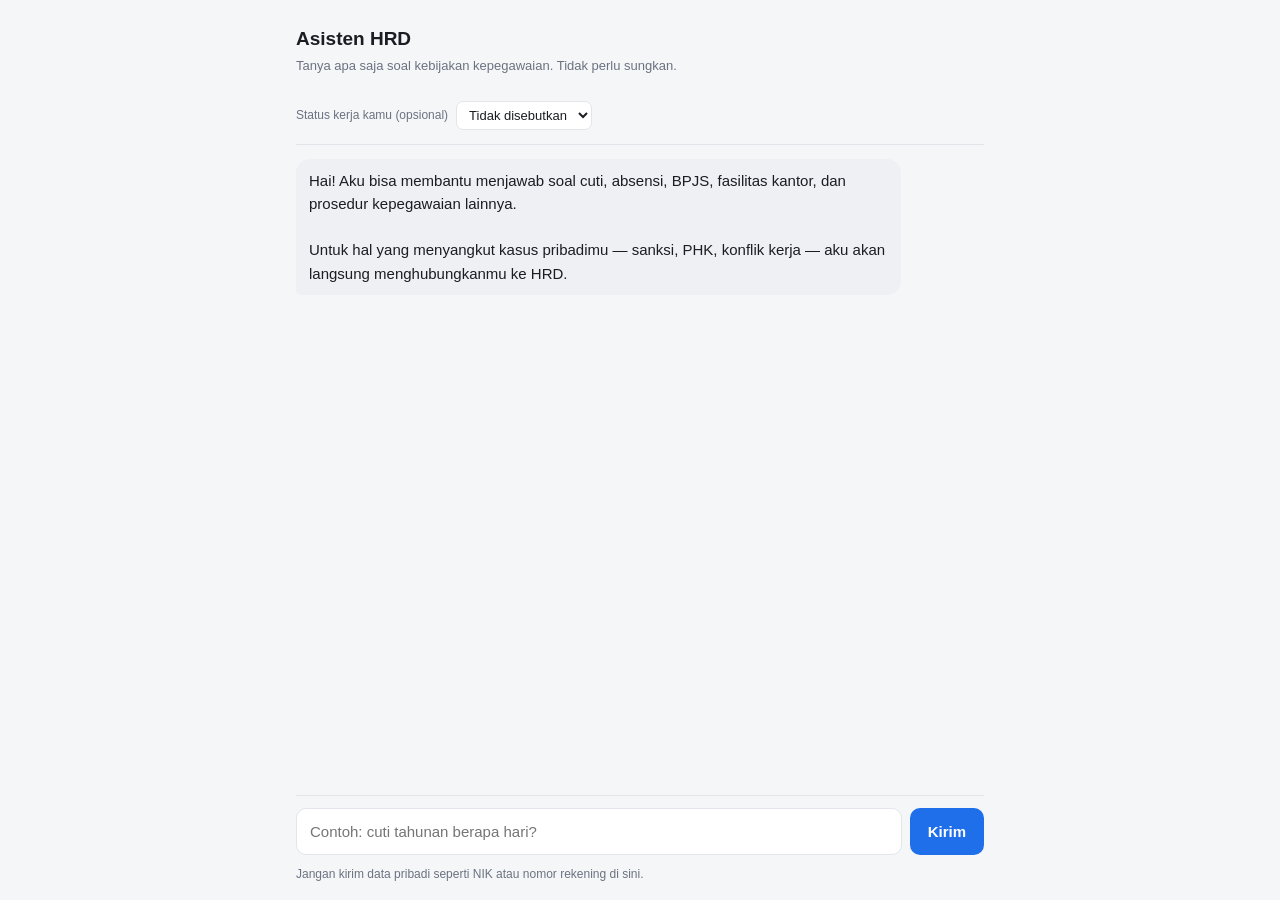
<file: static/index.html>
<!DOCTYPE html>
<html lang="id">
<head>
<meta charset="utf-8">
<meta name="viewport" content="width=device-width, initial-scale=1">
<title>Asisten HRD</title>
<style>
  :root {
    --bg: #f5f6f8; --card: #ffffff; --tx: #1b1d22; --tx-dim: #6b7280;
    --line: #e3e5ea; --me: #1f6feb; --me-tx: #ffffff; --bot: #eef0f4;
    --warn-bg: #fff7e6; --warn-line: #f0c36d; --warn-tx: #6b4c07;
    --esc-bg: #fdeceb; --esc-line: #f0b3ad; --esc-tx: #8a1c12;
  }
  @media (prefers-color-scheme: dark) {
    :root:not([data-theme="light"]) {
      --bg: #14161a; --card: #1c1f25; --tx: #e8eaed; --tx-dim: #9aa2ad;
      --line: #2c3037; --bot: #262a31;
      --warn-bg: #2e2510; --warn-line: #6b5518; --warn-tx: #f0d493;
      --esc-bg: #331916; --esc-line: #6b2a24; --esc-tx: #f3a79d;
    }
  }
  * { box-sizing: border-box; }
  body {
    margin: 0; background: var(--bg); color: var(--tx);
    font: 15px/1.55 -apple-system, BlinkMacSystemFont, "Segoe UI", Roboto, sans-serif;
    display: flex; justify-content: center; min-height: 100vh;
  }
  .wrap { width: 100%; max-width: 720px; padding: 16px; display: flex; flex-direction: column; }
  header { padding: 8px 0 14px; }
  h1 { font-size: 19px; margin: 0 0 3px; }
  .sub { color: var(--tx-dim); font-size: 13px; }
  .bar {
    display: flex; gap: 8px; align-items: center; flex-wrap: wrap;
    padding: 10px 0 14px; border-bottom: 1px solid var(--line); margin-bottom: 14px;
  }
  label { font-size: 12px; color: var(--tx-dim); }
  select {
    font: inherit; font-size: 13px; padding: 5px 8px; border-radius: 7px;
    border: 1px solid var(--line); background: var(--card); color: var(--tx);
  }
  #log { flex: 1; display: flex; flex-direction: column; gap: 12px; padding-bottom: 14px; }
  .msg { display: flex; }
  .msg.me { justify-content: flex-end; }
  .bubble {
    max-width: 88%; padding: 10px 13px; border-radius: 14px;
    background: var(--bot); white-space: pre-wrap; overflow-wrap: anywhere;
  }
  .me .bubble { background: var(--me); color: var(--me-tx); border-bottom-right-radius: 5px; }
  .bot .bubble { border-bottom-left-radius: 5px; }
  .meta { font-size: 11.5px; color: var(--tx-dim); margin-top: 7px; }
  .tag {
    display: inline-block; font-size: 11px; padding: 2px 7px; border-radius: 20px;
    border: 1px solid var(--line); margin: 3px 4px 0 0;
  }
  .status {
    display: block; font-size: 11px; font-weight: 600;
    padding: 3px 10px; border-radius: 20px; margin-top: 9px;
    width: max-content; max-width: 100%;
  }
  .status.tahan { background: var(--warn-bg); border: 1px solid var(--warn-line); color: var(--warn-tx); }
  .status.esk { background: var(--esc-bg); border: 1px solid var(--esc-line); color: var(--esc-tx); }
  .disclaimer {
    font-size: 11.5px; background: var(--warn-bg); border: 1px solid var(--warn-line);
    color: var(--warn-tx); padding: 7px 10px; border-radius: 9px; margin-top: 8px;
  }
  form { display: flex; gap: 8px; padding: 12px 0 4px; border-top: 1px solid var(--line); }
  input[type=text] {
    flex: 1; font: inherit; padding: 11px 13px; border-radius: 10px;
    border: 1px solid var(--line); background: var(--card); color: var(--tx);
  }
  button {
    font: inherit; font-weight: 600; padding: 11px 18px; border: 0; border-radius: 10px;
    background: var(--me); color: #fff; cursor: pointer;
  }
  button:disabled { opacity: .5; cursor: default; }
  .hint { color: var(--tx-dim); font-size: 12px; padding-top: 6px; }
</style>
</head>
<body>
<div class="wrap">
  <header>
    <h1>Asisten HRD</h1>
    <div class="sub">Tanya apa saja soal kebijakan kepegawaian. Tidak perlu sungkan.</div>
  </header>

  <div class="bar">
    <label for="status">Status kerja kamu (opsional)</label>
    <select id="status">
      <option value="tidak_diketahui">Tidak disebutkan</option>
      <option value="tetap">Karyawan tetap</option>
      <option value="pkwt">PKWT / kontrak</option>
      <option value="harian">Harian</option>
      <option value="outsourcing">Outsourcing</option>
      <option value="magang">Magang</option>
    </select>
  </div>

  <div id="log"></div>

  <form id="f">
    <input id="q" type="text" autocomplete="off"
           placeholder="Contoh: cuti tahunan berapa hari?" required>
    <button id="send" type="submit">Kirim</button>
  </form>
  <div class="hint">Jangan kirim data pribadi seperti NIK atau nomor rekening di sini.</div>
</div>

<script>
const log = document.getElementById('log');
const form = document.getElementById('f');
const input = document.getElementById('q');
const send = document.getElementById('send');
const statusSel = document.getElementById('status');

// Session id per-tab. Disimpan di sessionStorage supaya refresh tidak
// kehilangan konteks, tapi tab lain punya percakapan sendiri.
let sid;
try {
  sid = sessionStorage.getItem('sid');
  if (!sid) { sid = 'web-' + crypto.randomUUID(); sessionStorage.setItem('sid', sid); }
} catch (e) { sid = 'web-' + Math.random().toString(36).slice(2, 14); }

function bubble(who, text) {
  const row = document.createElement('div');
  row.className = 'msg ' + who;
  const b = document.createElement('div');
  b.className = 'bubble';
  b.textContent = text;
  row.appendChild(b);
  log.appendChild(row);
  window.scrollTo(0, document.body.scrollHeight);
  return b;
}

// Apa yang terjadi pada pertanyaan ini. Teks jawabannya sudah menjelaskan,
// tapi penanda visual membuat karyawan langsung tahu ini belum jawaban final
// dan tidak perlu menunggu di depan layar.
const STATUS = {
  ditahan_draf: { kelas: 'tahan', teks: 'Menunggu ditinjau HRD' },
  dieskalasi:   { kelas: 'esk',   teks: 'Diteruskan ke HRD' },
};

function tambahMeta(b, data) {
  const st = STATUS[data.hasil];
  if (st) {
    const s = document.createElement('div');
    s.className = 'status ' + st.kelas;
    s.textContent = st.teks;
    b.appendChild(s);
  }
  if (data.sumber && data.sumber.length) {
    const m = document.createElement('div');
    m.className = 'meta';
    m.textContent = 'Sumber: ';
    data.sumber.forEach(s => {
      const t = document.createElement('span');
      t.className = 'tag';
      t.textContent = s;
      m.appendChild(t);
    });
    b.appendChild(m);
  }
  if (data.disclaimer) {
    const d = document.createElement('div');
    d.className = 'disclaimer';
    d.textContent = data.disclaimer;
    b.appendChild(d);
  }
}

// Menonaktifkan tombol saja tidak cukup: menekan Enter di kolom teks tetap
// mengirim form, jadi satu pertanyaan bisa terkirim berkali-kali sebelum yang
// pertama selesai. Penjaganya harus di handler, bukan di tombol.
// Riwayat percakapan disimpan di sessionStorage, bukan ditarik ulang dari server.
// Alasannya: session_id sendiri hidup di sessionStorage. Kalau penyimpanan itu
// hilang, id-nya ikut hilang dan riwayat di server tidak bisa dijangkau lagi —
// jadi endpoint riwayat tidak menambah daya tahan apa pun, hanya menambah satu
// jalur tanpa autentikasi yang menyajikan isi percakapan orang. Umur simpannya
// sama persis, risikonya tidak.
const KUNCI_RIWAYAT = 'riwayat';
const MAKS_RIWAYAT = 40;

let riwayat = [];
try {
  riwayat = JSON.parse(sessionStorage.getItem(KUNCI_RIWAYAT) || '[]');
  if (!Array.isArray(riwayat)) riwayat = [];
} catch (e) { riwayat = []; }

function catat(who, text, data) {
  riwayat.push(data ? { who, text, data } : { who, text });
  if (riwayat.length > MAKS_RIWAYAT) riwayat = riwayat.slice(-MAKS_RIWAYAT);
  try {
    sessionStorage.setItem(KUNCI_RIWAYAT, JSON.stringify(riwayat));
  } catch (e) {
    // Kuota penuh, mode penyamaran, atau storage diblokir. Percakapan tetap
    // jalan, cuma tidak bertahan saat refresh — ini tidak boleh menggagalkan
    // pengiriman pertanyaan.
  }
}

// Satu pintu untuk menampilkan jawaban: isi balon, tempel meta, lalu catat.
// Supaya jalur sukses dan jalur galat tidak bisa lupa menyimpan.
function jawab(b, text, data) {
  b.textContent = text;
  if (data) tambahMeta(b, data);
  catat('bot', text, data);
}

// Menonaktifkan tombol saja tidak cukup: menekan Enter di kolom teks tetap
// mengirim form, jadi satu pertanyaan bisa terkirim berkali-kali sebelum yang
// pertama selesai. Penjaganya harus di handler, bukan di tombol.
let sibuk = false;

form.addEventListener('submit', async (e) => {
  e.preventDefault();
  if (sibuk) return;
  const pesan = input.value.trim();
  if (!pesan) return;
  sibuk = true;
  bubble('me', pesan);
  catat('me', pesan);
  input.value = '';
  send.disabled = true;
  const pending = bubble('bot', 'Sedang mencari di dokumen kebijakan…');

  try {
    const r = await fetch('/api/chat', {
      method: 'POST',
      headers: { 'Content-Type': 'application/json' },
      body: JSON.stringify({
        session_id: sid, pesan, status_kerja: statusSel.value, channel: 'web'
      })
    });
    // Server yang menjawab dengan galat bukan hal yang sama dengan server yang
    // tidak terjangkau — pesannya jangan diseragamkan jadi "koneksi gagal".
    if (r.status === 422) {
      jawab(pending, 'Pertanyaannya terlalu panjang atau kosong. '
        + 'Coba tulis ulang lebih pendek.');
      return;
    }
    if (!r.ok) {
      jawab(pending, 'Layanannya sedang bermasalah dan sudah tercatat di tim teknis. '
        + 'Untuk yang mendesak, hubungi HRD langsung.');
      return;
    }
    const data = await r.json();
    jawab(pending, data.pesan, {
      hasil: data.hasil, sumber: data.sumber, disclaimer: data.disclaimer,
    });
  } catch (err) {
    jawab(pending, 'Maaf, koneksi ke server gagal. '
      + 'Coba lagi sebentar, atau hubungi HRD langsung.');
  } finally {
    sibuk = false;
    send.disabled = false;
    input.focus();
  }
});

bubble('bot',
  'Hai! Aku bisa membantu menjawab soal cuti, absensi, BPJS, fasilitas kantor, ' +
  'dan prosedur kepegawaian lainnya.\n\nUntuk hal yang menyangkut kasus pribadimu ' +
  '— sanksi, PHK, konflik kerja — aku akan langsung menghubungkanmu ke HRD.');

// Tampilkan lagi percakapan sebelumnya. Tanpa ini, refresh terlihat seperti
// kehilangan konteks padahal server masih mengingatnya, dan karyawan mengulang
// pertanyaan yang sama.
riwayat.forEach(r => {
  const b = bubble(r.who, r.text);
  if (r.data) tambahMeta(b, r.data);
});
</script>
</body>
</html>
</file>
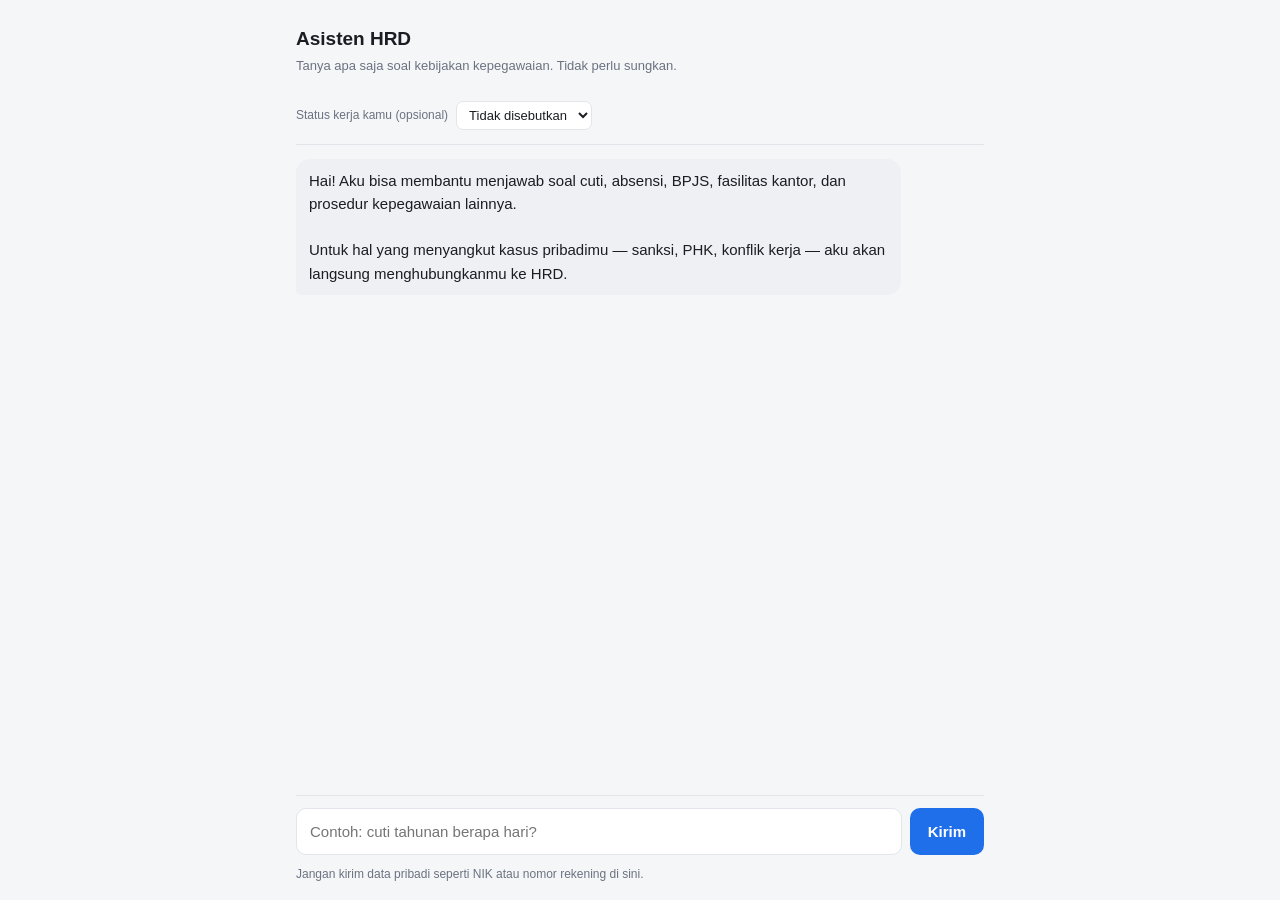
<file: hrd-chatbot/static/index.html>
<!DOCTYPE html>
<html lang="id">
<head>
<meta charset="utf-8">
<meta name="viewport" content="width=device-width, initial-scale=1">
<title>Asisten HRD</title>
<style>
  :root {
    --bg: #f5f6f8; --card: #ffffff; --tx: #1b1d22; --tx-dim: #6b7280;
    --line: #e3e5ea; --me: #1f6feb; --me-tx: #ffffff; --bot: #eef0f4;
    --warn-bg: #fff7e6; --warn-line: #f0c36d; --warn-tx: #6b4c07;
  }
  @media (prefers-color-scheme: dark) {
    :root:not([data-theme="light"]) {
      --bg: #14161a; --card: #1c1f25; --tx: #e8eaed; --tx-dim: #9aa2ad;
      --line: #2c3037; --bot: #262a31;
      --warn-bg: #2e2510; --warn-line: #6b5518; --warn-tx: #f0d493;
    }
  }
  * { box-sizing: border-box; }
  body {
    margin: 0; background: var(--bg); color: var(--tx);
    font: 15px/1.55 -apple-system, BlinkMacSystemFont, "Segoe UI", Roboto, sans-serif;
    display: flex; justify-content: center; min-height: 100vh;
  }
  .wrap { width: 100%; max-width: 720px; padding: 16px; display: flex; flex-direction: column; }
  header { padding: 8px 0 14px; }
  h1 { font-size: 19px; margin: 0 0 3px; }
  .sub { color: var(--tx-dim); font-size: 13px; }
  .bar {
    display: flex; gap: 8px; align-items: center; flex-wrap: wrap;
    padding: 10px 0 14px; border-bottom: 1px solid var(--line); margin-bottom: 14px;
  }
  label { font-size: 12px; color: var(--tx-dim); }
  select {
    font: inherit; font-size: 13px; padding: 5px 8px; border-radius: 7px;
    border: 1px solid var(--line); background: var(--card); color: var(--tx);
  }
  #log { flex: 1; display: flex; flex-direction: column; gap: 12px; padding-bottom: 14px; }
  .msg { display: flex; }
  .msg.me { justify-content: flex-end; }
  .bubble {
    max-width: 88%; padding: 10px 13px; border-radius: 14px;
    background: var(--bot); white-space: pre-wrap; overflow-wrap: anywhere;
  }
  .me .bubble { background: var(--me); color: var(--me-tx); border-bottom-right-radius: 5px; }
  .bot .bubble { border-bottom-left-radius: 5px; }
  .meta { font-size: 11.5px; color: var(--tx-dim); margin-top: 7px; }
  .tag {
    display: inline-block; font-size: 11px; padding: 2px 7px; border-radius: 20px;
    border: 1px solid var(--line); margin: 3px 4px 0 0;
  }
  .disclaimer {
    font-size: 11.5px; background: var(--warn-bg); border: 1px solid var(--warn-line);
    color: var(--warn-tx); padding: 7px 10px; border-radius: 9px; margin-top: 8px;
  }
  form { display: flex; gap: 8px; padding: 12px 0 4px; border-top: 1px solid var(--line); }
  input[type=text] {
    flex: 1; font: inherit; padding: 11px 13px; border-radius: 10px;
    border: 1px solid var(--line); background: var(--card); color: var(--tx);
  }
  button {
    font: inherit; font-weight: 600; padding: 11px 18px; border: 0; border-radius: 10px;
    background: var(--me); color: #fff; cursor: pointer;
  }
  button:disabled { opacity: .5; cursor: default; }
  .hint { color: var(--tx-dim); font-size: 12px; padding-top: 6px; }
</style>
</head>
<body>
<div class="wrap">
  <header>
    <h1>Asisten HRD</h1>
    <div class="sub">Tanya apa saja soal kebijakan kepegawaian. Tidak perlu sungkan.</div>
  </header>

  <div class="bar">
    <label for="status">Status kerja kamu (opsional)</label>
    <select id="status">
      <option value="tidak_diketahui">Tidak disebutkan</option>
      <option value="tetap">Karyawan tetap</option>
      <option value="pkwt">PKWT / kontrak</option>
      <option value="harian">Harian</option>
      <option value="outsourcing">Outsourcing</option>
      <option value="magang">Magang</option>
    </select>
  </div>

  <div id="log"></div>

  <form id="f">
    <input id="q" type="text" autocomplete="off"
           placeholder="Contoh: cuti tahunan berapa hari?" required>
    <button id="send" type="submit">Kirim</button>
  </form>
  <div class="hint">Jangan kirim data pribadi seperti NIK atau nomor rekening di sini.</div>
</div>

<script>
const log = document.getElementById('log');
const form = document.getElementById('f');
const input = document.getElementById('q');
const send = document.getElementById('send');
const statusSel = document.getElementById('status');

// Session id per-tab. Disimpan di sessionStorage supaya refresh tidak
// kehilangan konteks, tapi tab lain punya percakapan sendiri.
let sid;
try {
  sid = sessionStorage.getItem('sid');
  if (!sid) { sid = 'web-' + crypto.randomUUID(); sessionStorage.setItem('sid', sid); }
} catch (e) { sid = 'web-' + Math.random().toString(36).slice(2, 14); }

function bubble(who, text) {
  const row = document.createElement('div');
  row.className = 'msg ' + who;
  const b = document.createElement('div');
  b.className = 'bubble';
  b.textContent = text;
  row.appendChild(b);
  log.appendChild(row);
  window.scrollTo(0, document.body.scrollHeight);
  return b;
}

function tambahMeta(b, data) {
  if (data.sumber && data.sumber.length) {
    const m = document.createElement('div');
    m.className = 'meta';
    m.textContent = 'Sumber: ';
    data.sumber.forEach(s => {
      const t = document.createElement('span');
      t.className = 'tag';
      t.textContent = s;
      m.appendChild(t);
    });
    b.appendChild(m);
  }
  if (data.disclaimer) {
    const d = document.createElement('div');
    d.className = 'disclaimer';
    d.textContent = data.disclaimer;
    b.appendChild(d);
  }
}

form.addEventListener('submit', async (e) => {
  e.preventDefault();
  const pesan = input.value.trim();
  if (!pesan) return;
  bubble('me', pesan);
  input.value = '';
  send.disabled = true;
  const pending = bubble('bot', 'Sedang mencari di dokumen kebijakan…');

  try {
    const r = await fetch('/api/chat', {
      method: 'POST',
      headers: { 'Content-Type': 'application/json' },
      body: JSON.stringify({
        session_id: sid, pesan, status_kerja: statusSel.value, channel: 'web'
      })
    });
    if (!r.ok) throw new Error('HTTP ' + r.status);
    const data = await r.json();
    pending.textContent = data.pesan;
    tambahMeta(pending, data);
  } catch (err) {
    pending.textContent =
      'Maaf, koneksi ke server gagal. Coba lagi sebentar, atau hubungi HRD langsung.';
  } finally {
    send.disabled = false;
    input.focus();
  }
});

bubble('bot',
  'Hai! Aku bisa membantu menjawab soal cuti, absensi, BPJS, fasilitas kantor, ' +
  'dan prosedur kepegawaian lainnya.\n\nUntuk hal yang menyangkut kasus pribadimu ' +
  '— sanksi, PHK, konflik kerja — aku akan langsung menghubungkanmu ke HRD.');
</script>
</body>
</html>
</file>
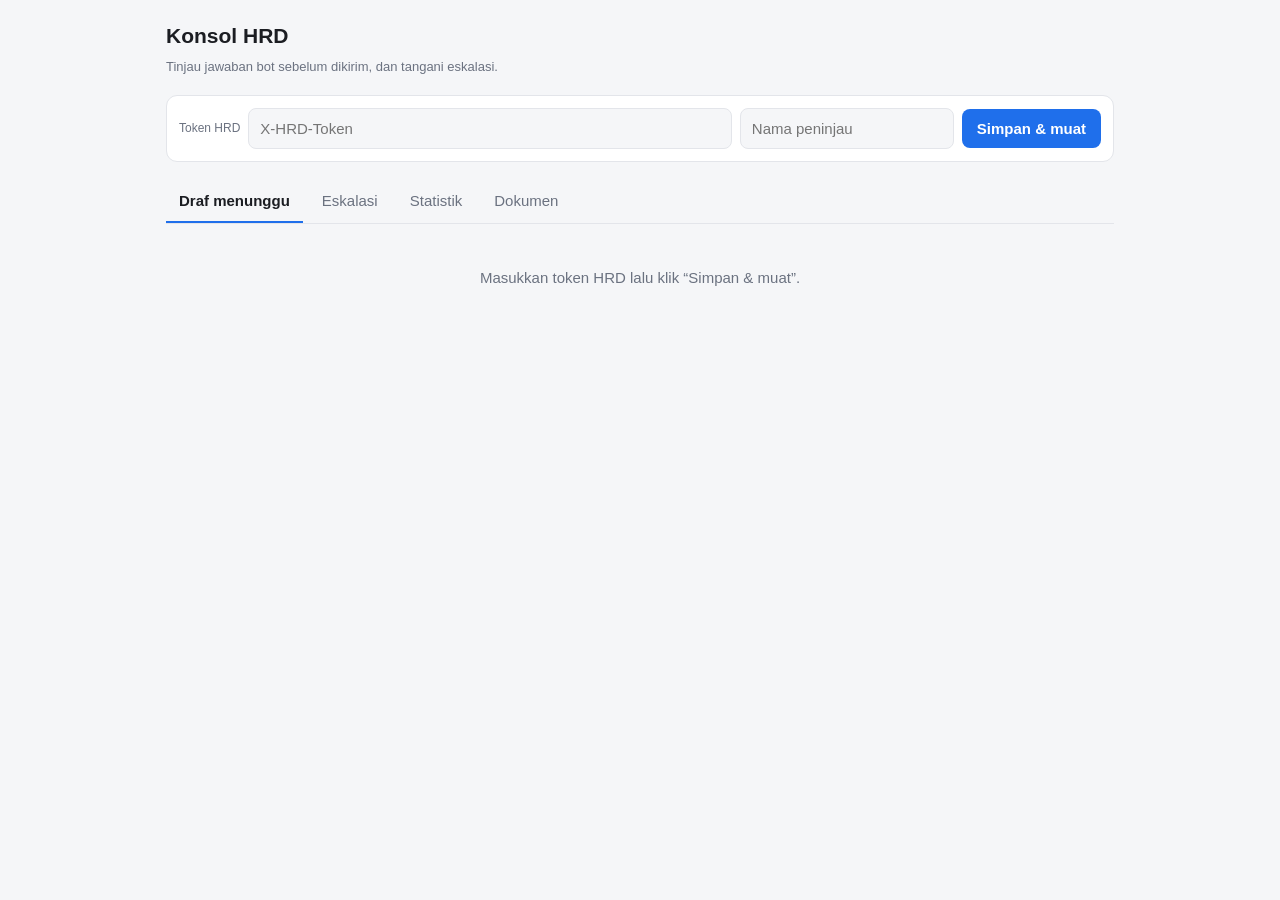
<file: static/hrd.html>
<!DOCTYPE html>
<html lang="id">
<head>
<meta charset="utf-8">
<meta name="viewport" content="width=device-width, initial-scale=1">
<title>Konsol HRD</title>
<style>
  :root {
    --bg:#f5f6f8; --card:#fff; --tx:#1b1d22; --dim:#6b7280; --line:#e3e5ea;
    --ok:#1a7f37; --no:#b42318; --pri:#1f6feb; --code:#f2f3f6;
    --k:#fde8e6; --k-tx:#8a1c12; --t:#fff4e5; --t-tx:#7a4a06; --n:#eef0f4; --n-tx:#44484f;
    --ok-bg:#e7f6ec; --ok-tx:#14682d; --f-kritis:#b42318; --f-tinggi:#b7791f;
    --f-normal:#8b919c; --f-ok:#1a7f37;
  }
  @media (prefers-color-scheme: dark) {
    :root:not([data-theme="light"]) {
      --bg:#14161a; --card:#1c1f25; --tx:#e8eaed; --dim:#9aa2ad; --line:#2c3037;
      --code:#24272e; --k:#3a1714; --k-tx:#f5a99f; --t:#332507; --t-tx:#f0c987;
      --n:#262a31; --n-tx:#c2c7ce;
      --ok-bg:#15301e; --ok-tx:#6ed58c; --f-kritis:#e8675a; --f-tinggi:#dda93a;
      --f-normal:#79808c; --f-ok:#3fae63;
    }
  }
  *{box-sizing:border-box}
  body{margin:0;background:var(--bg);color:var(--tx);
    font:15px/1.55 -apple-system,BlinkMacSystemFont,"Segoe UI",Roboto,sans-serif}
  .wrap{max-width:980px;margin:0 auto;padding:20px 16px 60px}
  h1{font-size:21px;margin:0 0 4px}
  .sub{color:var(--dim);font-size:13px;margin-bottom:18px}
  .auth{display:flex;gap:8px;align-items:center;flex-wrap:wrap;
    background:var(--card);border:1px solid var(--line);border-radius:11px;padding:12px;margin-bottom:18px}
  input,textarea,button{font:inherit}
  input[type=password],input[type=text]{padding:8px 11px;border-radius:8px;
    border:1px solid var(--line);background:var(--bg);color:var(--tx)}
  button{padding:8px 15px;border:0;border-radius:8px;background:var(--pri);color:#fff;
    font-weight:600;cursor:pointer}
  button.ghost{background:transparent;color:var(--pri);border:1px solid var(--line)}
  button.ok{background:var(--ok)} button.no{background:var(--no)}
  button:disabled{opacity:.5;cursor:default}
  nav{display:flex;gap:6px;margin-bottom:16px;border-bottom:1px solid var(--line)}
  nav button{background:transparent;color:var(--dim);border-radius:0;
    border-bottom:2px solid transparent;font-weight:500;padding:9px 13px}
  nav button.on{color:var(--tx);border-bottom-color:var(--pri);font-weight:600}
  .card{background:var(--card);border:1px solid var(--line);border-radius:11px;
    padding:15px;margin-bottom:13px}
  .q{font-weight:600;margin-bottom:9px}
  .a{background:var(--code);border-radius:9px;padding:11px;white-space:pre-wrap;
    overflow-wrap:anywhere;font-size:14px}
  textarea{width:100%;min-height:110px;padding:11px;border-radius:9px;
    border:1px solid var(--line);background:var(--bg);color:var(--tx);
    white-space:pre-wrap;resize:vertical;margin-top:9px}
  .row{display:flex;gap:8px;margin-top:11px;flex-wrap:wrap;align-items:center}
  .meta{font-size:12px;color:var(--dim);margin-top:8px}
  .pill{display:inline-block;font-size:11px;font-weight:600;padding:2px 9px;
    border-radius:20px;margin-right:5px}
  .pill.kritis{background:var(--k);color:var(--k-tx)}
  .pill.tinggi{background:var(--t);color:var(--t-tx)}
  .pill.normal{background:var(--n);color:var(--n-tx)}
  .grid{display:grid;grid-template-columns:repeat(auto-fit,minmax(150px,1fr));gap:11px}
  .kpi{background:var(--card);border:1px solid var(--line);border-radius:11px;padding:14px}
  .kpi .n{font-size:25px;font-weight:700} .kpi .l{font-size:12px;color:var(--dim)}
  .empty{color:var(--dim);padding:26px;text-align:center}
  pre{background:var(--code);padding:12px;border-radius:9px;overflow:auto;font-size:12.5px}
  .kpi .h{font-size:11.5px;color:var(--dim);margin-top:4px}
  .sect{font-size:11.5px;font-weight:700;letter-spacing:.05em;text-transform:uppercase;
    color:var(--dim);margin:0 0 12px}
  .bars{display:flex;flex-direction:column;gap:13px}
  .bar-row{display:grid;grid-template-columns:1fr auto;gap:5px 10px;align-items:center}
  .bar-name{font-size:13.5px;font-weight:500;display:flex;align-items:center;gap:7px;flex-wrap:wrap}
  .bar-n{font-size:14px;font-weight:700;font-variant-numeric:tabular-nums}
  .bar-track{grid-column:1/-1;height:7px;border-radius:5px;background:var(--code);overflow:hidden}
  .bar-fill{height:100%;border-radius:5px}
  .f-kritis{background:var(--f-kritis)} .f-tinggi{background:var(--f-tinggi)}
  .f-normal{background:var(--f-normal)} .f-ok{background:var(--f-ok)} .f-no{background:var(--f-kritis)}
  .pill.ok{background:var(--ok-bg);color:var(--ok-tx)}
  .pill.no{background:var(--k);color:var(--k-tx)}
  .banner{border-radius:9px;padding:12px 14px;font-size:13.5px;line-height:1.5}
  .banner.ok{background:var(--ok-bg);color:var(--ok-tx)}
  .banner.warn{background:var(--t);color:var(--t-tx)}
  .banner.no{background:var(--k);color:var(--k-tx)}
  .banner code{background:rgba(0,0,0,.08);padding:1px 5px;border-radius:4px;font-size:12.5px}
  .hint{font-size:12.5px;color:var(--dim);margin-top:14px;padding-top:12px;border-top:1px solid var(--line)}
  .hint code{background:var(--code);padding:1px 5px;border-radius:4px;font-size:12px}
  .chips{display:flex;flex-wrap:wrap;gap:6px;margin-top:12px}
  .chip{font-size:12.5px;padding:4px 10px;border-radius:7px;background:var(--code);
    border:1px solid var(--line);font-family:ui-monospace,SFMono-Regular,Menlo,monospace}
  .tok{display:grid;grid-template-columns:repeat(auto-fit,minmax(105px,1fr));gap:9px}
  .tok>div{background:var(--code);border-radius:9px;padding:11px 13px}
  .tok .tn{font-size:19px;font-weight:700;font-variant-numeric:tabular-nums}
  .tok .tl{font-size:11.5px;color:var(--dim);margin-top:2px}
</style>
</head>
<body>
<div class="wrap">
  <h1>Konsol HRD</h1>
  <div class="sub">Tinjau jawaban bot sebelum dikirim, dan tangani eskalasi.</div>

  <div class="auth">
    <label for="tok" style="font-size:12px;color:var(--dim)">Token HRD</label>
    <input id="tok" type="password" placeholder="X-HRD-Token" style="flex:1;min-width:180px">
    <input id="rev" type="text" placeholder="Nama peninjau" style="min-width:150px">
    <button id="save">Simpan &amp; muat</button>
  </div>

  <nav>
    <button data-tab="drafts" class="on">Draf menunggu</button>
    <button data-tab="esc">Eskalasi</button>
    <button data-tab="stats">Statistik</button>
    <button data-tab="korpus">Dokumen</button>
  </nav>

  <div id="view"><div class="empty">Masukkan token HRD lalu klik “Simpan &amp; muat”.</div></div>
</div>

<script>
const view = document.getElementById('view');
const tokEl = document.getElementById('tok');
const revEl = document.getElementById('rev');
let tab = 'drafts';

// Token & nama peninjau disimpan lokal supaya tidak diketik ulang tiap muat.
// Ini kemudahan per-peninjau, bukan mekanisme keamanan.
try {
  tokEl.value = localStorage.getItem('hrd_tok') || '';
  revEl.value = localStorage.getItem('hrd_rev') || '';
} catch (e) {}

function hdr() {
  return { 'Content-Type': 'application/json', 'X-HRD-Token': tokEl.value };
}
function reviewer() { return revEl.value.trim() || 'hrd'; }
function esc(s) {
  return String(s == null ? '' : s).replace(/[&<>"']/g,
    c => ({ '&':'&amp;','<':'&lt;','>':'&gt;','"':'&quot;',"'":'&#39;' }[c]));
}

async function api(path, opt) {
  const r = await fetch(path, Object.assign({ headers: hdr() }, opt || {}));
  if (r.status === 401) throw new Error('Token HRD tidak valid.');
  if (!r.ok) throw new Error('Gagal memuat (HTTP ' + r.status + ').');
  return r.json();
}

async function muat() {
  view.innerHTML = '<div class="empty">Memuat…</div>';
  try {
    if (tab === 'drafts') return renderDrafts(await api('/api/hrd/drafts'));
    if (tab === 'esc')    return renderEsc(await api('/api/hrd/escalations'));
    if (tab === 'stats')  return renderStats(await api('/api/hrd/stats'), await (await fetch('/healthz')).json());
    if (tab === 'korpus') return renderKorpus(await (await fetch('/healthz')).json());
  } catch (e) {
    view.innerHTML = '<div class="empty">' + esc(e.message) + '</div>';
  }
}

// Waktu dari server berformat ISO UTC. Yang dibutuhkan HRD bukan stempel
// waktunya, tapi "sudah berapa lama menunggu" — itu yang menentukan urutan
// kerja. Stempel lengkapnya tetap ada di tooltip.
function waktu(iso) {
  const t = new Date(iso);
  if (isNaN(t)) return { teks: String(iso || ''), penuh: String(iso || ''), jam: 0 };
  const menit = Math.max(0, Math.round((Date.now() - t.getTime()) / 60000));
  const jam = menit / 60;
  let teks;
  if (menit < 1)        teks = 'baru saja';
  else if (menit < 60)  teks = menit + ' menit lalu';
  else if (jam < 24)    teks = Math.round(jam) + ' jam lalu';
  else                  teks = Math.round(jam / 24) + ' hari lalu';
  const penuh = t.toLocaleString('id-ID', {
    day: 'numeric', month: 'short', year: 'numeric', hour: '2-digit', minute: '2-digit',
  });
  return { teks, penuh, jam };
}

function renderDrafts(d) {
  const list = d.drafts || [];
  if (!list.length) {
    view.innerHTML = '<div class="empty">Tidak ada draf yang menunggu. 👍</div>';
    return;
  }
  view.innerHTML = `<div class="sect" style="margin:2px 0 12px">
      ${num(list.length)} draf menunggu &middot; yang paling lama menunggu di atas
    </div>` + list.map(x => {
    const w = waktu(x.created_at);
    return `
    <div class="card" data-id="${x.id}">
      <div class="q">${esc(x.question)}</div>
      <div class="a">${esc(x.draft_answer)}</div>
      <textarea data-edit="${x.id}" placeholder="Edit di sini kalau perlu. Kosongkan untuk mengirim draf apa adanya.">${esc(x.draft_answer)}</textarea>
      <div class="row">
        <button class="ok" data-act="approve" data-id="${x.id}">Setujui &amp; kirim</button>
        <button class="no" data-act="reject" data-id="${x.id}">Tolak</button>
        <span class="meta">draf #${x.id} &middot; <span title="${esc(w.penuh)}">${esc(w.teks)}</span></span>
      </div>
    </div>`;
  }).join('');
}

function renderEsc(d) {
  const list = d.escalations || [];
  if (!list.length) {
    view.innerHTML = '<div class="empty">Tidak ada eskalasi terbuka.</div>';
    return;
  }
  const kritis = list.filter(x => x.urgency === 'kritis').length;
  const kepala = kritis
    ? `<div class="banner no" style="margin-bottom:13px"><b>${num(kritis)} eskalasi kritis menunggu.</b>
       Isyarat menyakiti diri dan pelecehan ditangani hari itu juga, tidak masuk antrean biasa.</div>`
    : `<div class="sect" style="margin:2px 0 12px">
       ${num(list.length)} eskalasi terbuka &middot; urut dari yang paling mendesak</div>`;

  view.innerHTML = kepala + list.map(x => {
    const w = waktu(x.created_at);
    // Lewat sehari untuk urusan kritis/tinggi sudah bukan antrean lagi.
    const telat = w.jam >= 24 && x.urgency !== 'normal';
    return `
    <div class="card">
      <div class="bar-name">
        <span class="pill ${esc(x.urgency)}">${esc(x.urgency)}</span>
        <strong>${esc(metaKat(x.category).l)}</strong>
        <span class="meta" style="margin:0">${esc(x.category)}</span>
      </div>
      <div class="q" style="margin-top:9px">${esc(x.question)}</div>
      ${telat ? `<div class="banner warn" style="margin-top:10px">Terbuka ${esc(w.teks)} dan belum ditangani.</div>` : ''}
      <div class="row">
        <input type="text" data-note="${x.id}" placeholder="Catatan penanganan" style="flex:1;min-width:180px">
        <button data-act="handle" data-id="${x.id}">Tandai ditangani</button>
        <span class="meta">#${x.id} &middot; <span title="${esc(w.penuh)}">${esc(w.teks)}</span></span>
      </div>
    </div>`;
  }).join('');
}

// Kategori eskalasi: label manusiawi + urgensi, disamakan dengan 9 topik di
// app/guardrails.py dan URGENSI_GALAT di app/chat.py.
const KAT = {
  krisis:                { l: 'Krisis / isyarat menyakiti diri', u: 'kritis' },
  pelecehan_kekerasan:   { l: 'Pelecehan & kekerasan',           u: 'kritis' },
  phk_pesangon:          { l: 'PHK & pesangon',                  u: 'tinggi' },
  sanksi_disiplin:       { l: 'Sanksi disiplin',                 u: 'tinggi' },
  sengketa_hukum:        { l: 'Sengketa hukum',                  u: 'tinggi' },
  whistleblowing:        { l: 'Whistleblowing',                  u: 'tinggi' },
  data_orang_lain:       { l: 'Data karyawan lain',              u: 'normal' },
  konflik_personal:      { l: 'Konflik personal',                u: 'normal' },
  negosiasi_karier:      { l: 'Negosiasi karier',                u: 'normal' },
  tidak_ditemukan:       { l: 'Tidak ada di dokumen',            u: 'normal' },
  galat_rate_limited:    { l: 'Batas laju penyedia',             u: 'normal' },
  galat_auth:            { l: 'Kunci API bermasalah',            u: 'tinggi' },
  galat_model_tidak_ada: { l: 'Model tidak tersedia',            u: 'tinggi' },
  galat_konteks_penuh:   { l: 'Prompt melebihi context',         u: 'normal' },
  galat_lain:            { l: 'Gangguan penyedia',               u: 'tinggi' },
};
const STATUS_DRAF = {
  pending:  { l: 'Menunggu tinjauan', u: 'tinggi' },
  approved: { l: 'Disetujui',         u: 'ok' },
  rejected: { l: 'Ditolak',           u: 'no' },
};

function num(n) { return Number(n || 0).toLocaleString('id-ID'); }
function judulKode(k) {
  return String(k).replace(/_/g, ' ').replace(/^./, c => c.toUpperCase());
}
function metaKat(k)    { return KAT[k]         || { l: judulKode(k), u: 'normal' }; }
function metaStatus(k) { return STATUS_DRAF[k] || { l: judulKode(k), u: 'normal' }; }

// Batang proporsional: yang terbanyak jadi 100%, sisanya relatif terhadap itu.
function bars(obj, meta) {
  const ent = Object.entries(obj || {}).sort((a, b) => b[1] - a[1]);
  if (!ent.length) return '';
  const max = Math.max(...ent.map(e => e[1]));
  return '<div class="bars">' + ent.map(([k, v]) => {
    const m = meta(k);
    const lebar = Math.max(3, Math.round(v / max * 100));
    return `<div class="bar-row">
        <div class="bar-name"><span class="pill ${m.u}">${esc(m.u)}</span>${esc(m.l)}</div>
        <div class="bar-n">${num(v)}</div>
        <div class="bar-track"><div class="bar-fill f-${m.u}" style="width:${lebar}%"></div></div>
      </div>`;
  }).join('') + '</div>';
}

function kpi(n, l, h) {
  return `<div class="kpi"><div class="n">${esc(n)}</div><div class="l">${esc(l)}</div>`
       + (h ? `<div class="h">${esc(h)}</div>` : '') + '</div>';
}

function renderStats(s, h) {
  const totalEsk = Object.values(s.eskalasi_per_kategori || {}).reduce((a, b) => a + b, 0);
  const menunggu = (s.draf_per_status || {}).pending || 0;
  const tok = s.token || {};
  // Hanya Anthropic yang melaporkan cache_read. Di penyedia lain nol itu wajar,
  // jadi peringatannya jangan ditampilkan — itu cuma derau.
  const punyaCache = h && h.provider === 'anthropic';
  const catatanCache = !punyaCache
    ? `<div class="hint">Penyedia <code>${esc(h ? h.provider : '?')}</code> tidak punya prompt caching, jadi
       <code>cache_read</code> nol itu wajar. Korpus dibaca ulang seharga penuh setiap turn.</div>`
    : (tok.cache_read > 0
        ? `<div class="banner ok"><b>Cache kena.</b> Korpus kebijakan dibaca dari cache, tidak dihitung ulang tiap turn.</div>`
        : `<div class="banner warn"><b>Cache tidak pernah kena.</b> Ada yang membatalkan prompt cache &mdash;
           biasanya timestamp atau ID yang ikut masuk prefiks prompt. Cek urutan blok di <code>app/prompts.py</code>.</div>`);

  view.innerHTML = `
    <div class="grid">
      ${kpi(num(s.total_pertanyaan), 'Pertanyaan masuk', num(s.total_sesi) + ' sesi percakapan')}
      ${kpi(s.persen_terjawab + '%', 'Terjawab bot', num(s.terjawab) + ' dari ' + num(s.total_pertanyaan))}
      ${kpi(num(s.tidak_ditemukan), 'Tidak dijawab bot', 'diblokir, dieskalasi, atau tidak ada di dokumen')}
      ${kpi(num(menunggu), 'Draf menunggu', menunggu ? 'perlu ditinjau' : 'semua bersih')}
    </div>

    <div class="card" style="margin-top:14px">
      <div class="sect">Eskalasi per kategori &middot; ${num(totalEsk)} total</div>
      ${totalEsk
        ? bars(s.eskalasi_per_kategori, metaKat)
        : '<div class="banner ok"><b>Belum ada eskalasi.</b> Belum ada pertanyaan yang kena pagar pengaman atau gagal dijawab.</div>'}
      <div class="hint">Kategori <span class="pill kritis">kritis</span> harus ditangani hari itu juga &mdash;
      isyarat menyakiti diri dan pelecehan tidak menunggu antrean.</div>
    </div>

    <div class="card">
      <div class="sect">Draf per status</div>
      ${Object.keys(s.draf_per_status || {}).length
        ? bars(s.draf_per_status, metaStatus)
        : '<div class="banner ok"><b>Belum ada draf.</b></div>'}
      <div class="hint">Draf yang <b>ditolak</b> adalah bahan perbaikan paling berharga &mdash;
      alasan penolakan menunjukkan dokumen mana yang kurang jelas.</div>
    </div>

    <div class="card">
      <div class="sect">Token terpakai</div>
      <div class="tok">
        <div><div class="tn">${num(tok.input)}</div><div class="tl">Input</div></div>
        <div><div class="tn">${num(tok.output)}</div><div class="tl">Output</div></div>
        <div><div class="tn">${num(tok.cache_read)}</div><div class="tl">Dibaca dari cache</div></div>
      </div>
      ${catatanCache}
    </div>`;
}

function renderKorpus(h) {
  const contoh = h.dokumen_contoh || [];
  const masalah = h.masalah_korpus || [];
  view.innerHTML = `
    <div class="grid">
      ${kpi(num(h.dokumen), 'Dokumen dimuat', 'dari folder knowledge/')}
      ${kpi(num(h.perkiraan_token_korpus), 'Perkiraan token', 'dikirim setiap turn')}
      ${kpi(h.answer_mode, 'Mode jawaban', h.answer_mode === 'draft' ? 'HRD meninjau dulu' : 'langsung ke karyawan')}
      ${kpi(h.provider, 'Penyedia LLM', h.model)}
    </div>

    <div class="card" style="margin-top:14px">
      <div class="sect">Status dokumen</div>
      ${contoh.length
        ? `<div class="banner warn">
             <div><b>${num(contoh.length)} dokumen masih contoh fiktif.</b> Selama masih ada berkas bertanda
             <code>contoh: true</code>, mode <code>auto</code> ditolak dan semua jawaban tetap ditahan sebagai
             draf &mdash; supaya aturan karangan tidak pernah terkirim ke karyawan sebagai aturan resmi.</div>
           </div>
           <div class="chips">${contoh.map(f => `<span class="chip">${esc(f)}</span>`).join('')}</div>`
        : '<div class="banner ok"><b>Semua dokumen resmi.</b> Tidak ada lagi berkas bertanda <code>contoh: true</code>.</div>'}
    </div>

    <div class="card">
      <div class="sect">Masalah korpus</div>
      ${masalah.length
        ? masalah.map(m => `<div class="banner no" style="margin-bottom:8px">${esc(m)}</div>`).join('')
        : '<div class="banner ok"><b>Tidak ada masalah.</b> Front matter lengkap dan ukuran korpus masih di bawah ambang.</div>'}
      <div class="row">
        <button class="ghost" data-act="reload">Muat ulang dokumen</button>
        <span class="meta">Pakai ini setelah memperbarui file di folder knowledge/ &mdash; tanpa restart server.</span>
      </div>
    </div>`;
}

document.querySelectorAll('nav button').forEach(b => {
  b.addEventListener('click', () => {
    document.querySelectorAll('nav button').forEach(x => x.classList.remove('on'));
    b.classList.add('on');
    tab = b.dataset.tab;
    muat();
  });
});

document.getElementById('save').addEventListener('click', () => {
  try {
    localStorage.setItem('hrd_tok', tokEl.value);
    localStorage.setItem('hrd_rev', revEl.value);
  } catch (e) {}
  muat();
});

view.addEventListener('click', async (ev) => {
  const b = ev.target.closest('button[data-act]');
  if (!b) return;
  const id = b.dataset.id;
  b.disabled = true;
  try {
    if (b.dataset.act === 'approve') {
      const ta = document.querySelector(`textarea[data-edit="${id}"]`);
      const asli = document.querySelector(`.card[data-id="${id}"] .a`).textContent;
      const edited = ta.value.trim();
      await api(`/api/hrd/drafts/${id}/approve`, {
        method: 'POST',
        body: JSON.stringify({
          reviewer: reviewer(),
          final_answer: (edited && edited !== asli.trim()) ? edited : null
        })
      });
    } else if (b.dataset.act === 'reject') {
      const alasan = prompt('Kenapa jawaban ini ditolak? (jadi bahan perbaikan prompt & dokumen)');
      if (!alasan) { b.disabled = false; return; }
      await api(`/api/hrd/drafts/${id}/reject`, {
        method: 'POST',
        body: JSON.stringify({ reviewer: reviewer(), reject_reason: alasan })
      });
    } else if (b.dataset.act === 'handle') {
      const note = document.querySelector(`input[data-note="${id}"]`);
      await api(`/api/hrd/escalations/${id}/handle`, {
        method: 'POST',
        body: JSON.stringify({ handled_by: reviewer(), note: note ? note.value : null })
      });
    } else if (b.dataset.act === 'reload') {
      await api('/api/hrd/reload-knowledge', { method: 'POST' });
    }
    muat();
  } catch (e) {
    alert(e.message);
    b.disabled = false;
  }
});
</script>
</body>
</html>
</file>
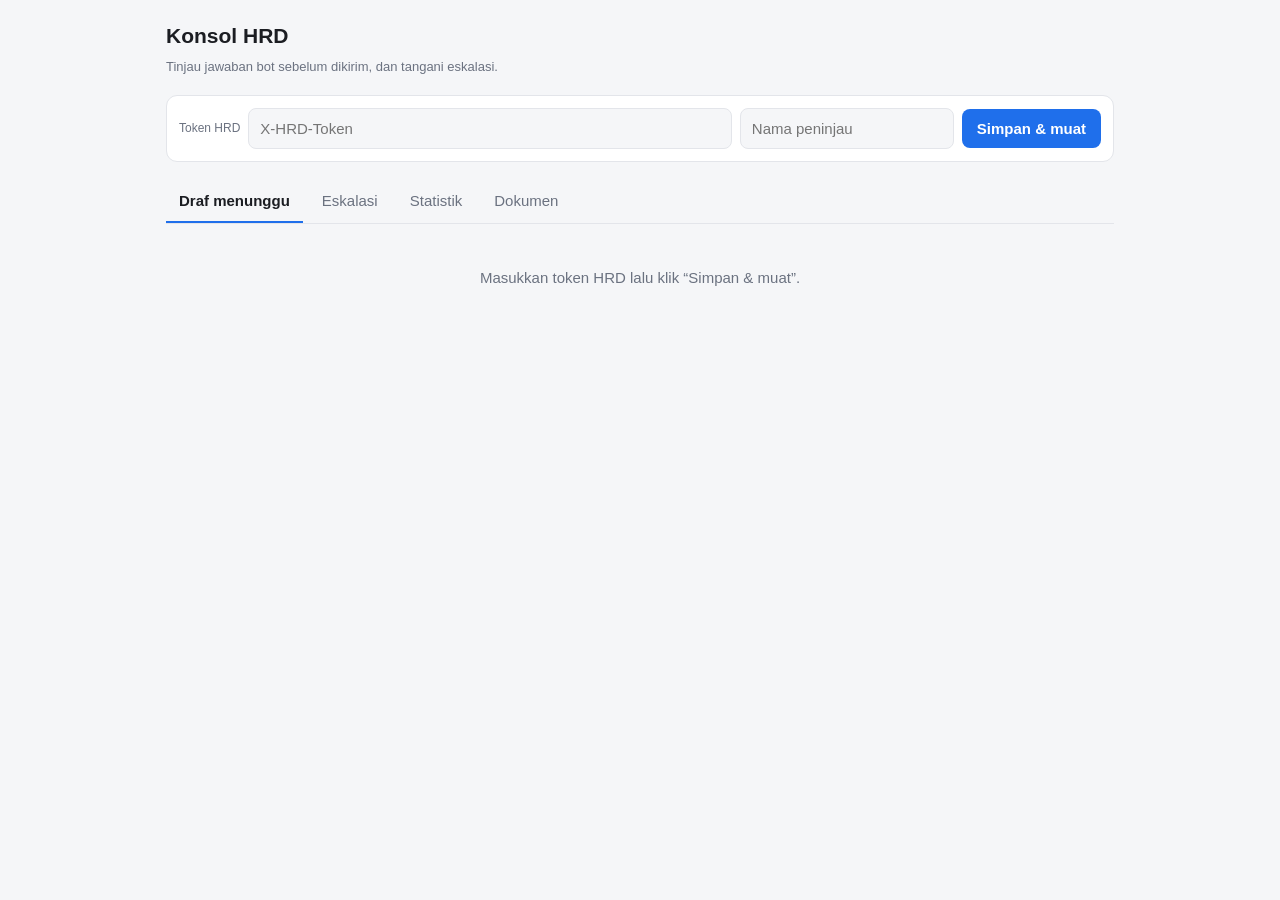
<file: hrd-chatbot/static/hrd.html>
<!DOCTYPE html>
<html lang="id">
<head>
<meta charset="utf-8">
<meta name="viewport" content="width=device-width, initial-scale=1">
<title>Konsol HRD</title>
<style>
  :root {
    --bg:#f5f6f8; --card:#fff; --tx:#1b1d22; --dim:#6b7280; --line:#e3e5ea;
    --ok:#1a7f37; --no:#b42318; --pri:#1f6feb; --code:#f2f3f6;
    --k:#fde8e6; --k-tx:#8a1c12; --t:#fff4e5; --t-tx:#7a4a06; --n:#eef0f4; --n-tx:#44484f;
  }
  @media (prefers-color-scheme: dark) {
    :root:not([data-theme="light"]) {
      --bg:#14161a; --card:#1c1f25; --tx:#e8eaed; --dim:#9aa2ad; --line:#2c3037;
      --code:#24272e; --k:#3a1714; --k-tx:#f5a99f; --t:#332507; --t-tx:#f0c987;
      --n:#262a31; --n-tx:#c2c7ce;
    }
  }
  *{box-sizing:border-box}
  body{margin:0;background:var(--bg);color:var(--tx);
    font:15px/1.55 -apple-system,BlinkMacSystemFont,"Segoe UI",Roboto,sans-serif}
  .wrap{max-width:980px;margin:0 auto;padding:20px 16px 60px}
  h1{font-size:21px;margin:0 0 4px}
  .sub{color:var(--dim);font-size:13px;margin-bottom:18px}
  .auth{display:flex;gap:8px;align-items:center;flex-wrap:wrap;
    background:var(--card);border:1px solid var(--line);border-radius:11px;padding:12px;margin-bottom:18px}
  input,textarea,button{font:inherit}
  input[type=password],input[type=text]{padding:8px 11px;border-radius:8px;
    border:1px solid var(--line);background:var(--bg);color:var(--tx)}
  button{padding:8px 15px;border:0;border-radius:8px;background:var(--pri);color:#fff;
    font-weight:600;cursor:pointer}
  button.ghost{background:transparent;color:var(--pri);border:1px solid var(--line)}
  button.ok{background:var(--ok)} button.no{background:var(--no)}
  button:disabled{opacity:.5;cursor:default}
  nav{display:flex;gap:6px;margin-bottom:16px;border-bottom:1px solid var(--line)}
  nav button{background:transparent;color:var(--dim);border-radius:0;
    border-bottom:2px solid transparent;font-weight:500;padding:9px 13px}
  nav button.on{color:var(--tx);border-bottom-color:var(--pri);font-weight:600}
  .card{background:var(--card);border:1px solid var(--line);border-radius:11px;
    padding:15px;margin-bottom:13px}
  .q{font-weight:600;margin-bottom:9px}
  .a{background:var(--code);border-radius:9px;padding:11px;white-space:pre-wrap;
    overflow-wrap:anywhere;font-size:14px}
  textarea{width:100%;min-height:110px;padding:11px;border-radius:9px;
    border:1px solid var(--line);background:var(--bg);color:var(--tx);
    white-space:pre-wrap;resize:vertical;margin-top:9px}
  .row{display:flex;gap:8px;margin-top:11px;flex-wrap:wrap;align-items:center}
  .meta{font-size:12px;color:var(--dim);margin-top:8px}
  .pill{display:inline-block;font-size:11px;font-weight:600;padding:2px 9px;
    border-radius:20px;margin-right:5px}
  .pill.kritis{background:var(--k);color:var(--k-tx)}
  .pill.tinggi{background:var(--t);color:var(--t-tx)}
  .pill.normal{background:var(--n);color:var(--n-tx)}
  .grid{display:grid;grid-template-columns:repeat(auto-fit,minmax(150px,1fr));gap:11px}
  .kpi{background:var(--card);border:1px solid var(--line);border-radius:11px;padding:14px}
  .kpi .n{font-size:25px;font-weight:700} .kpi .l{font-size:12px;color:var(--dim)}
  .empty{color:var(--dim);padding:26px;text-align:center}
  pre{background:var(--code);padding:12px;border-radius:9px;overflow:auto;font-size:12.5px}
</style>
</head>
<body>
<div class="wrap">
  <h1>Konsol HRD</h1>
  <div class="sub">Tinjau jawaban bot sebelum dikirim, dan tangani eskalasi.</div>

  <div class="auth">
    <label for="tok" style="font-size:12px;color:var(--dim)">Token HRD</label>
    <input id="tok" type="password" placeholder="X-HRD-Token" style="flex:1;min-width:180px">
    <input id="rev" type="text" placeholder="Nama peninjau" style="min-width:150px">
    <button id="save">Simpan &amp; muat</button>
  </div>

  <nav>
    <button data-tab="drafts" class="on">Draf menunggu</button>
    <button data-tab="esc">Eskalasi</button>
    <button data-tab="stats">Statistik</button>
    <button data-tab="korpus">Dokumen</button>
  </nav>

  <div id="view"><div class="empty">Masukkan token HRD lalu klik “Simpan &amp; muat”.</div></div>
</div>

<script>
const view = document.getElementById('view');
const tokEl = document.getElementById('tok');
const revEl = document.getElementById('rev');
let tab = 'drafts';

// Token & nama peninjau disimpan lokal supaya tidak diketik ulang tiap muat.
// Ini kemudahan per-peninjau, bukan mekanisme keamanan.
try {
  tokEl.value = localStorage.getItem('hrd_tok') || '';
  revEl.value = localStorage.getItem('hrd_rev') || '';
} catch (e) {}

function hdr() {
  return { 'Content-Type': 'application/json', 'X-HRD-Token': tokEl.value };
}
function reviewer() { return revEl.value.trim() || 'hrd'; }
function esc(s) {
  return String(s == null ? '' : s).replace(/[&<>"']/g,
    c => ({ '&':'&amp;','<':'&lt;','>':'&gt;','"':'&quot;',"'":'&#39;' }[c]));
}

async function api(path, opt) {
  const r = await fetch(path, Object.assign({ headers: hdr() }, opt || {}));
  if (r.status === 401) throw new Error('Token HRD tidak valid.');
  if (!r.ok) throw new Error('Gagal memuat (HTTP ' + r.status + ').');
  return r.json();
}

async function muat() {
  view.innerHTML = '<div class="empty">Memuat…</div>';
  try {
    if (tab === 'drafts') return renderDrafts(await api('/api/hrd/drafts'));
    if (tab === 'esc')    return renderEsc(await api('/api/hrd/escalations'));
    if (tab === 'stats')  return renderStats(await api('/api/hrd/stats'));
    if (tab === 'korpus') return renderKorpus(await (await fetch('/healthz')).json());
  } catch (e) {
    view.innerHTML = '<div class="empty">' + esc(e.message) + '</div>';
  }
}

function renderDrafts(d) {
  const list = d.drafts || [];
  if (!list.length) {
    view.innerHTML = '<div class="empty">Tidak ada draf yang menunggu. 👍</div>';
    return;
  }
  view.innerHTML = list.map(x => `
    <div class="card" data-id="${x.id}">
      <div class="q">${esc(x.question)}</div>
      <div class="a">${esc(x.draft_answer)}</div>
      <textarea data-edit="${x.id}" placeholder="Edit di sini kalau perlu. Kosongkan untuk mengirim draf apa adanya.">${esc(x.draft_answer)}</textarea>
      <div class="row">
        <button class="ok" data-act="approve" data-id="${x.id}">Setujui &amp; kirim</button>
        <button class="no" data-act="reject" data-id="${x.id}">Tolak</button>
        <span class="meta">draf #${x.id} · ${esc(x.created_at)}</span>
      </div>
    </div>`).join('');
}

function renderEsc(d) {
  const list = d.escalations || [];
  if (!list.length) {
    view.innerHTML = '<div class="empty">Tidak ada eskalasi terbuka.</div>';
    return;
  }
  view.innerHTML = list.map(x => `
    <div class="card">
      <div><span class="pill ${esc(x.urgency)}">${esc(x.urgency)}</span>
           <span class="meta">${esc(x.category)}</span></div>
      <div class="q" style="margin-top:9px">${esc(x.question)}</div>
      <div class="row">
        <input type="text" data-note="${x.id}" placeholder="Catatan penanganan" style="flex:1;min-width:180px">
        <button data-act="handle" data-id="${x.id}">Tandai ditangani</button>
        <span class="meta">#${x.id} · ${esc(x.created_at)}</span>
      </div>
    </div>`).join('');
}

function renderStats(s) {
  const kpi = (n, l) => `<div class="kpi"><div class="n">${esc(n)}</div><div class="l">${esc(l)}</div></div>`;
  view.innerHTML = `
    <div class="grid">
      ${kpi(s.total_pertanyaan, 'Pertanyaan masuk')}
      ${kpi(s.persen_terjawab + '%', 'Terjawab bot')}
      ${kpi(s.tidak_ditemukan, 'Tidak ditemukan')}
      ${kpi(s.total_sesi, 'Sesi percakapan')}
    </div>
    <div class="card" style="margin-top:14px">
      <strong>Eskalasi per kategori</strong>
      <pre>${esc(JSON.stringify(s.eskalasi_per_kategori, null, 2))}</pre>
      <strong>Draf per status</strong>
      <pre>${esc(JSON.stringify(s.draf_per_status, null, 2))}</pre>
      <strong>Token terpakai</strong>
      <pre>${esc(JSON.stringify(s.token, null, 2))}</pre>
      <div class="meta">Kalau <code>cache_read</code> selalu 0, ada yang membatalkan prompt cache —
      cek apakah ada timestamp atau ID yang ikut di prefiks prompt.</div>
    </div>`;
}

function renderKorpus(h) {
  view.innerHTML = `
    <div class="grid">
      <div class="kpi"><div class="n">${esc(h.dokumen)}</div><div class="l">Dokumen dimuat</div></div>
      <div class="kpi"><div class="n">${esc(h.perkiraan_token_korpus)}</div><div class="l">Perkiraan token</div></div>
      <div class="kpi"><div class="n">${esc(h.answer_mode)}</div><div class="l">Mode jawaban</div></div>
      <div class="kpi"><div class="n">${esc(h.provider)}</div><div class="l">Penyedia LLM</div></div>
    </div>
    <div class="card" style="margin-top:14px">
      <strong>Dokumen contoh yang masih terpasang</strong>
      <pre>${esc(JSON.stringify(h.dokumen_contoh, null, 2))}</pre>
      <strong>Masalah korpus</strong>
      <pre>${esc(JSON.stringify(h.masalah_korpus, null, 2))}</pre>
      <div class="row">
        <button class="ghost" data-act="reload">Muat ulang dokumen</button>
        <span class="meta">Pakai ini setelah memperbarui file di folder knowledge/.</span>
      </div>
    </div>`;
}

document.querySelectorAll('nav button').forEach(b => {
  b.addEventListener('click', () => {
    document.querySelectorAll('nav button').forEach(x => x.classList.remove('on'));
    b.classList.add('on');
    tab = b.dataset.tab;
    muat();
  });
});

document.getElementById('save').addEventListener('click', () => {
  try {
    localStorage.setItem('hrd_tok', tokEl.value);
    localStorage.setItem('hrd_rev', revEl.value);
  } catch (e) {}
  muat();
});

view.addEventListener('click', async (ev) => {
  const b = ev.target.closest('button[data-act]');
  if (!b) return;
  const id = b.dataset.id;
  b.disabled = true;
  try {
    if (b.dataset.act === 'approve') {
      const ta = document.querySelector(`textarea[data-edit="${id}"]`);
      const asli = document.querySelector(`.card[data-id="${id}"] .a`).textContent;
      const edited = ta.value.trim();
      await api(`/api/hrd/drafts/${id}/approve`, {
        method: 'POST',
        body: JSON.stringify({
          reviewer: reviewer(),
          final_answer: (edited && edited !== asli.trim()) ? edited : null
        })
      });
    } else if (b.dataset.act === 'reject') {
      const alasan = prompt('Kenapa jawaban ini ditolak? (jadi bahan perbaikan prompt & dokumen)');
      if (!alasan) { b.disabled = false; return; }
      await api(`/api/hrd/drafts/${id}/reject`, {
        method: 'POST',
        body: JSON.stringify({ reviewer: reviewer(), reject_reason: alasan })
      });
    } else if (b.dataset.act === 'handle') {
      const note = document.querySelector(`input[data-note="${id}"]`);
      await api(`/api/hrd/escalations/${id}/handle`, {
        method: 'POST',
        body: JSON.stringify({ handled_by: reviewer(), note: note ? note.value : null })
      });
    } else if (b.dataset.act === 'reload') {
      await api('/api/hrd/reload-knowledge', { method: 'POST' });
    }
    muat();
  } catch (e) {
    alert(e.message);
    b.disabled = false;
  }
});
</script>
</body>
</html>
</file>
